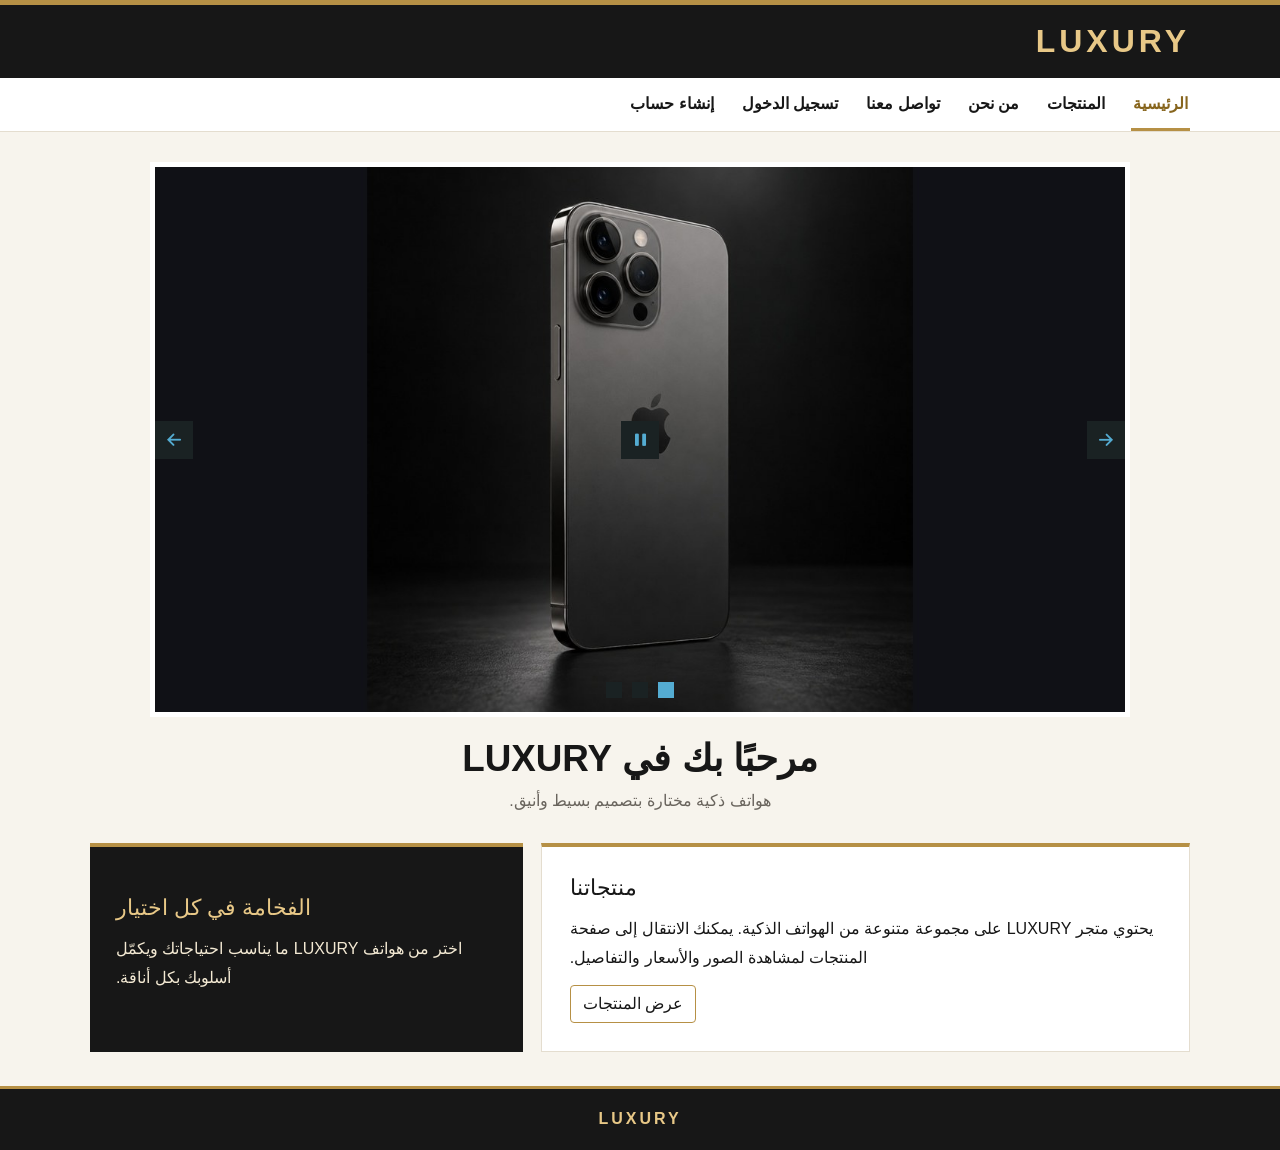
<file: index.html>
<!DOCTYPE html>
<html lang="ar" dir="rtl">
<head>
  <meta charset="UTF-8">
  <meta name="viewport" content="width=device-width, initial-scale=1.0">
  <title>الرئيسية | LUXURY</title>
  <link rel="stylesheet" href="libs/bootstrap/bootstrap.min.css">
  <link rel="stylesheet" href="wowslider/engine1/style.css">
  <link rel="stylesheet" href="css/style.css">
</head>
<body class="home-page">
<header class="site-header">
  <div class="header-inner">
    <h1 class="brand-name">LUXURY</h1>
  </div>
</header>
<nav class="main-nav">
  <ul>
      <li><a href="index.html" class="active">الرئيسية</a></li>
      <li><a href="html/products.html">المنتجات</a></li>
      <li><a href="html/about.html">من نحن</a></li>
      <li><a href="html/contact.html">تواصل معنا</a></li>
      <li><a href="html/login.html">تسجيل الدخول</a></li>
      <li><a href="html/register.html">إنشاء حساب</a></li>
  </ul>
</nav>
<main>
  <section class="container">
    <div class="slider-wrap">
      <div id="wowslider-container1">
        <div class="ws_images">
          <ul>
          <li><img src="wowslider/data1/images/slide1.jpg" alt="هواتف LUXURY" title="" id="wows1_0"></li>
          <li><img src="wowslider/data1/images/slide2.jpg" alt="هواتف LUXURY" title="" id="wows1_1"></li>
          <li><img src="wowslider/data1/images/slide3.jpg" alt="هواتف LUXURY" title="" id="wows1_2"></li>
          </ul>
        </div>
        <div class="ws_bullets">
          <div>
          <a href="#" title="الشريحة 1"><span><img src="wowslider/data1/tooltips/slide1.jpg" alt="">1</span></a>
          <a href="#" title="الشريحة 2"><span><img src="wowslider/data1/tooltips/slide2.jpg" alt="">2</span></a>
          <a href="#" title="الشريحة 3"><span><img src="wowslider/data1/tooltips/slide3.jpg" alt="">3</span></a>
          </div>
        </div>
        <div class="ws_script" style="position:absolute;left:-99%"><a href="http://wowslider.net">WOWSlider</a></div>
        <div class="ws_shadow"></div>
      </div>
    </div>
    <div class="page-title">
      <h2>مرحبًا بك في LUXURY</h2>
      <p>هواتف ذكية مختارة بتصميم بسيط وأنيق.</p>
    </div>
    <div class="home-grid">
      <section class="section-card">
        <h3>منتجاتنا</h3>
        <p>
          يحتوي متجر LUXURY على مجموعة متنوعة من الهواتف الذكية.
          يمكنك الانتقال إلى صفحة المنتجات لمشاهدة الصور والأسعار والتفاصيل.
        </p>
        <a class="btn btn-outline-dark" href="html/products.html">عرض المنتجات</a>
      </section>
      <aside class="tip-box">
        <h3>الفخامة في كل اختيار</h3>
        <p>اختر من هواتف LUXURY ما يناسب احتياجاتك ويكمّل أسلوبك بكل أناقة.</p>
      </aside>
    </div>
  </section>
</main>
<footer class="site-footer">
  <p>LUXURY</p>
</footer>
<script src="libs/jquery/jquery.min.js"></script>
<script src="libs/bootstrap/bootstrap.bundle.min.js"></script>
<script src="js/main.js"></script>
<script src="wowslider/engine1/wowslider.js"></script>
<script src="wowslider/engine1/script.js"></script>
</body>
</html>
</file>
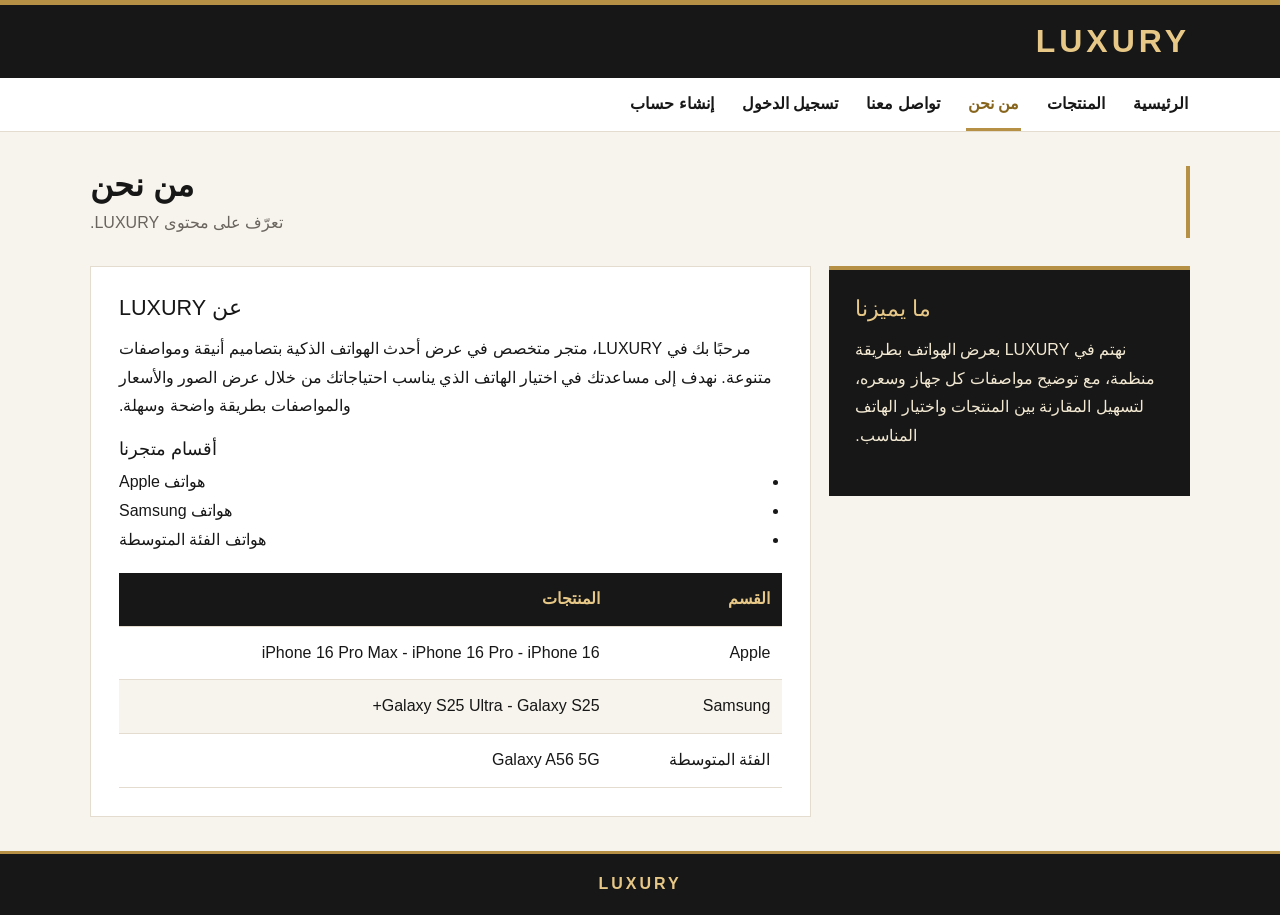
<file: html/about.html>
<!DOCTYPE html>
<html lang="ar" dir="rtl">
<head>
  <meta charset="UTF-8">
  <meta name="viewport" content="width=device-width, initial-scale=1.0">
  <title>من نحن | LUXURY</title>
  <link rel="stylesheet" href="../libs/bootstrap/bootstrap.min.css">
  <link rel="stylesheet" href="../css/style.css">
</head>
<body class="about-page">
<header class="site-header">
  <div class="header-inner">
    <h1 class="brand-name">LUXURY</h1>
  </div>
</header>
<nav class="main-nav">
  <ul>
      <li><a href="../index.html">الرئيسية</a></li>
      <li><a href="products.html">المنتجات</a></li>
      <li><a href="about.html" class="active">من نحن</a></li>
      <li><a href="contact.html">تواصل معنا</a></li>
      <li><a href="login.html">تسجيل الدخول</a></li>
      <li><a href="register.html">إنشاء حساب</a></li>
  </ul>
</nav>
<main class="container">
  <div class="page-title">
    <h2>من نحن</h2>
    <p>تعرّف على محتوى LUXURY.</p>
  </div>
  <div class="about-layout">
    <aside class="tip-box">
      <h3>ما يميزنا</h3>
      <p>نهتم في LUXURY بعرض الهواتف بطريقة منظمة، مع توضيح مواصفات كل جهاز وسعره، لتسهيل المقارنة بين المنتجات واختيار الهاتف المناسب.</p>
    </aside>
    <section class="section-card">
      <h3>عن LUXURY</h3>
      <p>
        مرحبًا بك في LUXURY، متجر متخصص في عرض أحدث الهواتف الذكية بتصاميم أنيقة ومواصفات متنوعة.
        نهدف إلى مساعدتك في اختيار الهاتف الذي يناسب احتياجاتك من خلال عرض الصور والأسعار والمواصفات بطريقة واضحة وسهلة.
      </p>
      <h4>أقسام متجرنا</h4>
      <ul class="simple-list">
        <li>هواتف Apple</li>
        <li>هواتف Samsung</li>
        <li>هواتف الفئة المتوسطة</li>
      </ul>
      <table class="info-table">
        <thead>
          <tr>
            <th>القسم</th>
            <th>المنتجات</th>
          </tr>
        </thead>
        <tbody>
          <tr>
            <td>Apple</td>
            <td>iPhone 16 Pro Max - iPhone 16 Pro - iPhone 16</td>
          </tr>
          <tr>
            <td>Samsung</td>
            <td>Galaxy S25 Ultra - Galaxy S25+</td>
          </tr>
          <tr>
            <td>الفئة المتوسطة</td>
            <td>Galaxy A56 5G</td>
          </tr>
        </tbody>
      </table>
    </section>
  </div>
</main>
<footer class="site-footer">
  <p>LUXURY</p>
</footer>
<script src="../libs/jquery/jquery.min.js"></script>
<script src="../libs/bootstrap/bootstrap.bundle.min.js"></script>
<script src="../js/main.js"></script>
</body>
</html>
</file>
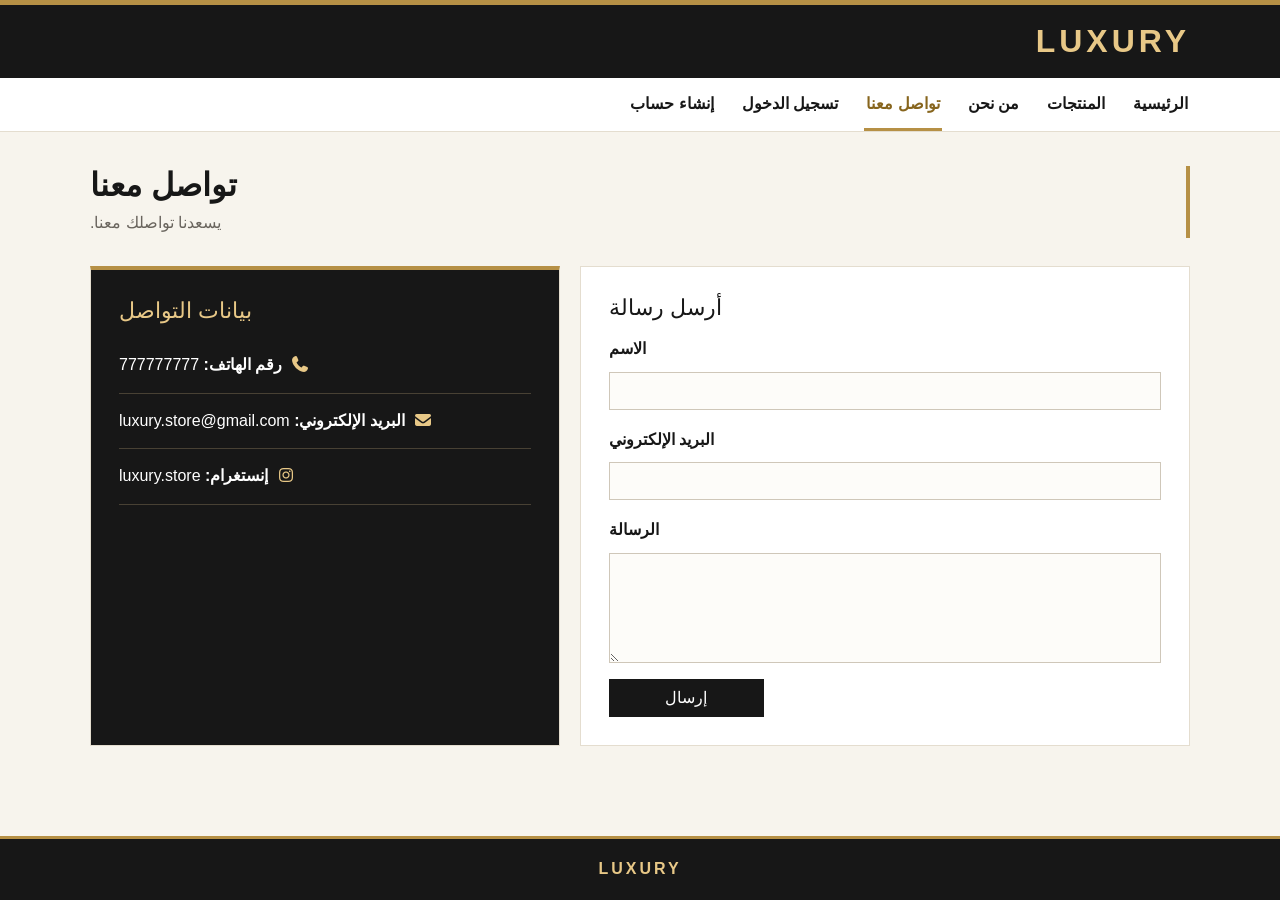
<file: html/contact.html>
<!DOCTYPE html>
<html lang="ar" dir="rtl">
<head>
  <meta charset="UTF-8">
  <meta name="viewport" content="width=device-width, initial-scale=1.0">
  <title>تواصل معنا | LUXURY</title>
  <link rel="stylesheet" href="../libs/bootstrap/bootstrap.min.css">
  <link rel="stylesheet" href="../libs/toast-notification/toast-notification.css">
  <link rel="stylesheet" href="../libs/fontawesome/css/all.min.css">
  <link rel="stylesheet" href="../css/style.css">
</head>
<body class="contact-page">
<header class="site-header">
  <div class="header-inner">
    <h1 class="brand-name">LUXURY</h1>
  </div>
</header>
<nav class="main-nav">
  <ul>
      <li><a href="../index.html">الرئيسية</a></li>
      <li><a href="products.html">المنتجات</a></li>
      <li><a href="about.html">من نحن</a></li>
      <li><a href="contact.html" class="active">تواصل معنا</a></li>
      <li><a href="login.html">تسجيل الدخول</a></li>
      <li><a href="register.html">إنشاء حساب</a></li>
  </ul>
</nav>
<main class="container">
  <div class="page-title">
    <h2>تواصل معنا</h2>
    <p>يسعدنا تواصلك معنا.</p>
  </div>
  <div class="contact-grid">
    <section class="section-card">
      <h3>أرسل رسالة</h3>
      <form id="contactForm" class="needs-validation" novalidate>
      <div class="mb-3">
        <label class="form-label" for="contactName">الاسم</label>
        <input class="form-control" id="contactName" type="text" required>
      </div>
      <div class="mb-3">
        <label class="form-label" for="contactEmail">البريد الإلكتروني</label>
        <input class="form-control" id="contactEmail" type="email" required>
      </div>
      <div class="mb-3">
        <label class="form-label" for="contactMessage">الرسالة</label>
        <textarea class="form-control" id="contactMessage" rows="4" required></textarea>
      </div>
        <button class="btn btn-dark" type="submit">إرسال</button>
      </form>
    </section>
    <section class="section-card">
      <h3>بيانات التواصل</h3>
      <ul class="contact-list">
        <li><i class="fa-solid fa-phone"></i> <strong>رقم الهاتف:</strong> 777777777</li>
        <li><i class="fa-solid fa-envelope"></i> <strong>البريد الإلكتروني:</strong> luxury.store@gmail.com</li>
        <li><i class="fa-brands fa-instagram"></i> <strong>إنستغرام:</strong> luxury.store</li>
      </ul>
    </section>
  </div>
</main>
<footer class="site-footer">
  <p>LUXURY</p>
</footer>
<script src="../libs/jquery/jquery.min.js"></script>
<script src="../libs/bootstrap/bootstrap.bundle.min.js"></script>
<script src="../libs/toast-notification/toast-notification.js"></script>
<script src="../js/main.js"></script>
</body>
</html>
</file>
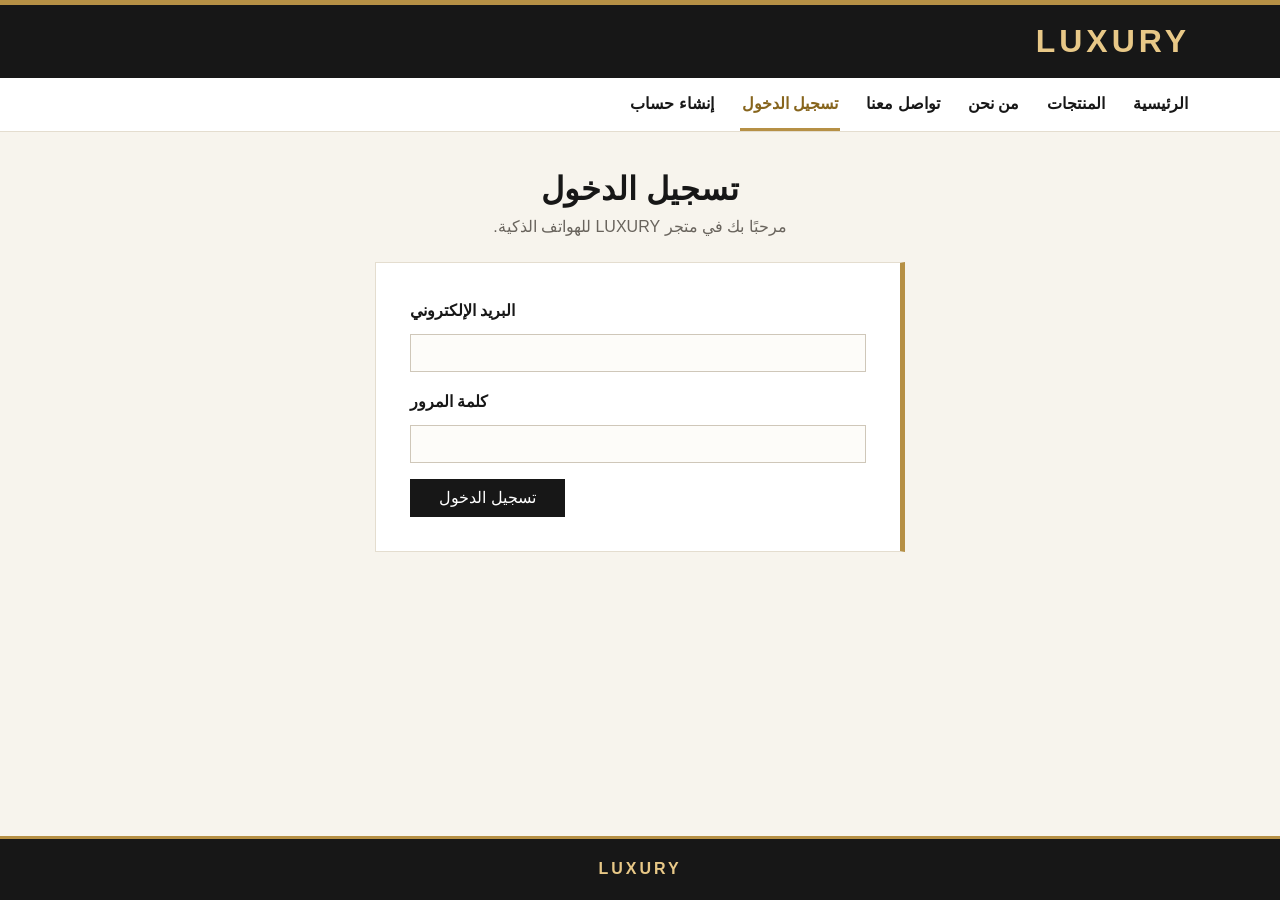
<file: html/login.html>
<!DOCTYPE html>
<html lang="ar" dir="rtl">
<head>
  <meta charset="UTF-8">
  <meta name="viewport" content="width=device-width, initial-scale=1.0">
  <title>تسجيل الدخول | LUXURY</title>
  <link rel="stylesheet" href="../libs/bootstrap/bootstrap.min.css">
  <link rel="stylesheet" href="../libs/toast-notification/toast-notification.css">
  <link rel="stylesheet" href="../css/style.css">
</head>
<body class="login-page">
<header class="site-header">
  <div class="header-inner">
    <h1 class="brand-name">LUXURY</h1>
  </div>
</header>
<nav class="main-nav">
  <ul>
      <li><a href="../index.html">الرئيسية</a></li>
      <li><a href="products.html">المنتجات</a></li>
      <li><a href="about.html">من نحن</a></li>
      <li><a href="contact.html">تواصل معنا</a></li>
      <li><a href="login.html" class="active">تسجيل الدخول</a></li>
      <li><a href="register.html">إنشاء حساب</a></li>
  </ul>
</nav>
<main class="container">
  <div class="page-title">
    <h2>تسجيل الدخول</h2>
    <p>مرحبًا بك في متجر LUXURY للهواتف الذكية.</p>
  </div>
  <section class="section-card form-card">
    <form id="loginForm" class="needs-validation" novalidate>
      <div class="mb-3">
        <label class="form-label" for="loginEmail">البريد الإلكتروني</label>
        <input class="form-control" id="loginEmail" type="email" required>
      </div>
      <div class="mb-3">
        <label class="form-label" for="loginPassword">كلمة المرور</label>
        <input class="form-control" id="loginPassword" type="password" minlength="6" required>
      </div>
      <button class="btn btn-dark" type="submit">تسجيل الدخول</button>
    </form>
  </section>
</main>
<footer class="site-footer">
  <p>LUXURY</p>
</footer>
<script src="../libs/jquery/jquery.min.js"></script>
<script src="../libs/bootstrap/bootstrap.bundle.min.js"></script>
<script src="../libs/toast-notification/toast-notification.js"></script>
<script src="../js/main.js"></script>
</body>
</html>
</file>
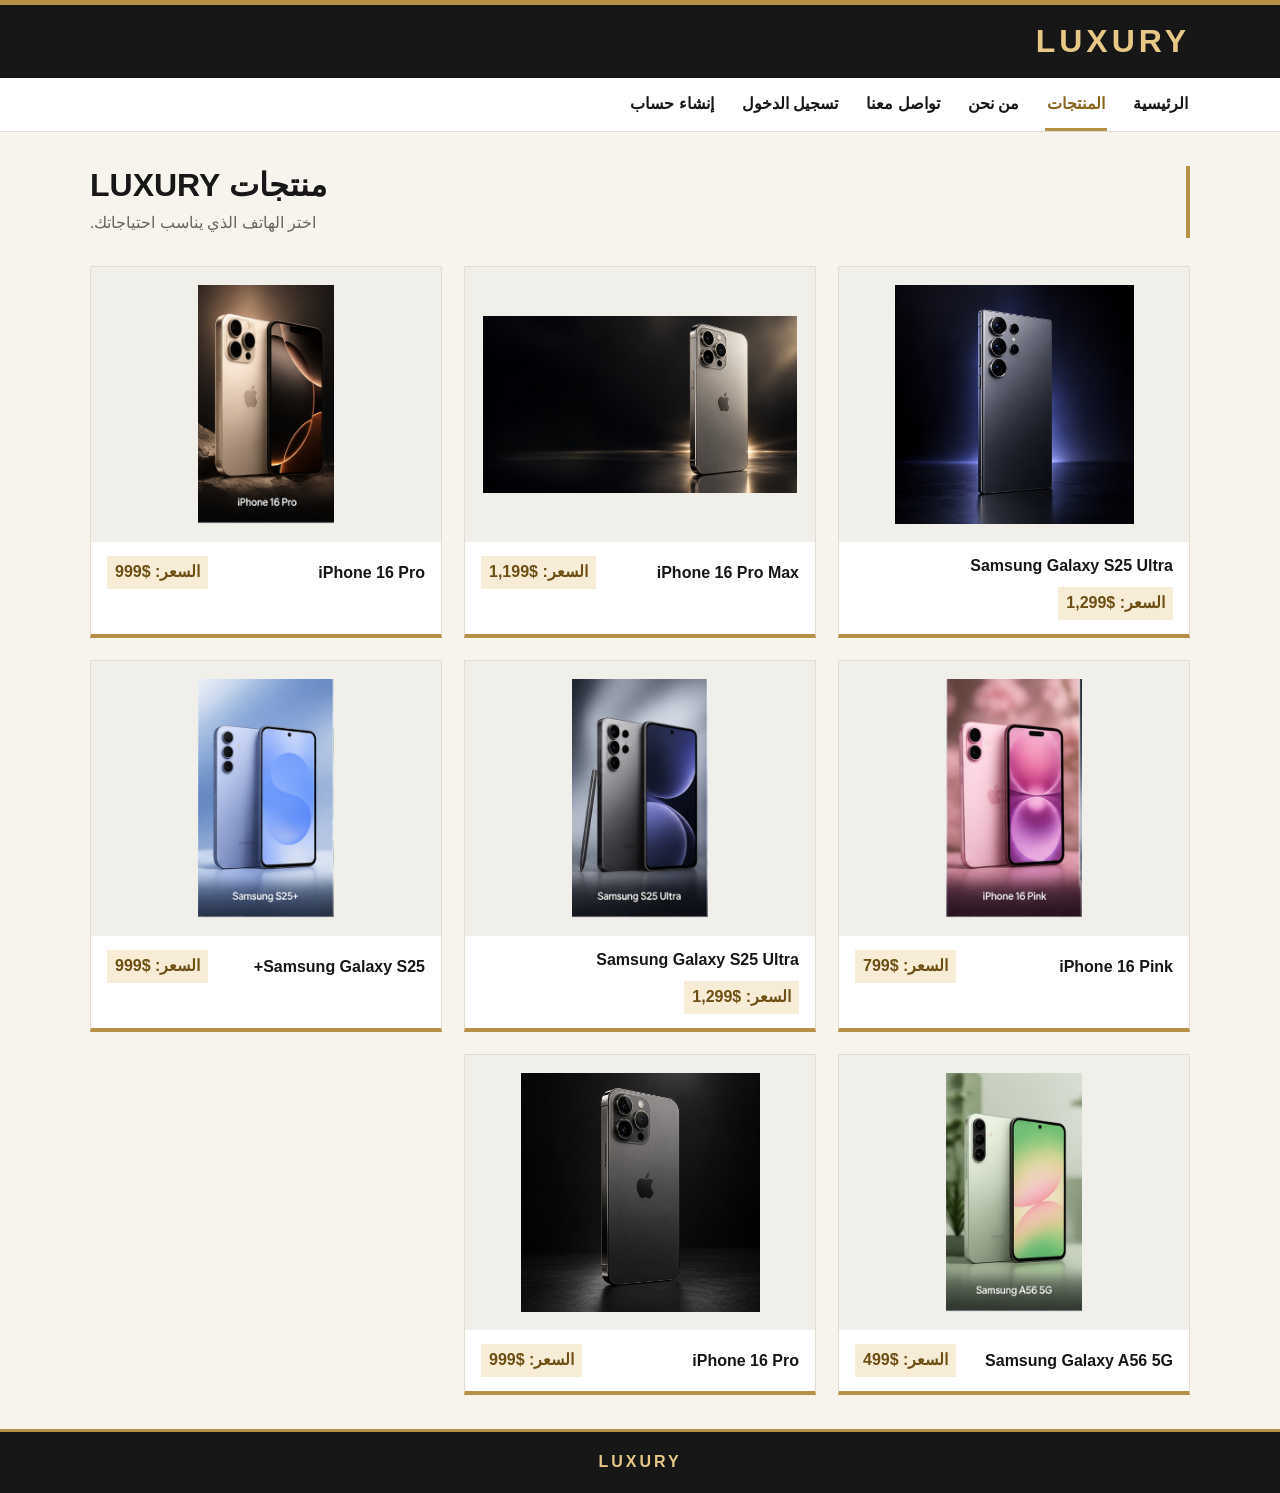
<file: html/products.html>
<!DOCTYPE html>
<html lang="ar" dir="rtl">
<head>
  <meta charset="UTF-8">
  <meta name="viewport" content="width=device-width, initial-scale=1.0">
  <title>المنتجات | LUXURY</title>
  <link rel="stylesheet" href="../libs/bootstrap/bootstrap.min.css">
  <link rel="stylesheet" href="../libs/toast-notification/toast-notification.css">
  <link rel="stylesheet" href="../css/style.css">
</head>
<body class="products-page">
<header class="site-header">
  <div class="header-inner">
    <h1 class="brand-name">LUXURY</h1>
  </div>
</header>
<nav class="main-nav">
  <ul>
      <li><a href="../index.html">الرئيسية</a></li>
      <li><a href="products.html" class="active">المنتجات</a></li>
      <li><a href="about.html">من نحن</a></li>
      <li><a href="contact.html">تواصل معنا</a></li>
      <li><a href="login.html">تسجيل الدخول</a></li>
      <li><a href="register.html">إنشاء حساب</a></li>
  </ul>
</nav>
<main class="container">
  <section>
    <div class="page-title">
      <h2>منتجات LUXURY</h2>
      <p>اختر الهاتف الذي يناسب احتياجاتك.</p>
    </div>
    <div class="products-grid">
      <article class="product-card" tabindex="0">
        <img src="../images/phone1.jpg" alt="Samsung Galaxy S25 Ultra">
        <div class="product-info">
          <h3>Samsung Galaxy S25 Ultra</h3>
          <p class="price">السعر: $1,299</p>
        </div>
        <div class="hover-details">
          <h4>Samsung Galaxy S25 Ultra</h4>
          <ul>
          <li>شاشة 6.9 بوصة</li>
          <li>كاميرا رئيسية 200 ميجابكسل</li>
          <li>قلم S Pen</li>
          </ul>
        <button id="phone1DetailsBtn" class="btn btn-light btn-sm" type="button">تفاصيل أكثر</button>
        </div>
      </article>
      <article class="product-card" tabindex="0">
        <img src="../images/phone2.jpg" alt="iPhone 16 Pro Max">
        <div class="product-info">
          <h3>iPhone 16 Pro Max</h3>
          <p class="price">السعر: $1,199</p>
        </div>
        <div class="hover-details">
          <h4>iPhone 16 Pro Max</h4>
          <ul>
          <li>شاشة 6.9 بوصة</li>
          <li>معالج A18 Pro</li>
          <li>كاميرا رئيسية 48 ميجابكسل</li>
          </ul>
        <button id="phone2DetailsBtn" class="btn btn-light btn-sm" type="button">تفاصيل أكثر</button>
        </div>
      </article>
      <article class="product-card" tabindex="0">
        <img src="../images/phone3.jpg" alt="iPhone 16 Pro">
        <div class="product-info">
          <h3>iPhone 16 Pro</h3>
          <p class="price">السعر: $999</p>
        </div>
        <div class="hover-details">
          <h4>iPhone 16 Pro</h4>
          <ul>
          <li>شاشة 6.3 بوصة</li>
          <li>معالج A18 Pro</li>
          <li>كاميرا رئيسية 48 ميجابكسل</li>
          </ul>
        </div>
      </article>
      <article class="product-card" tabindex="0">
        <img src="../images/phone4.jpg" alt="iPhone 16 Pink">
        <div class="product-info">
          <h3>iPhone 16 Pink</h3>
          <p class="price">السعر: $799</p>
        </div>
        <div class="hover-details">
          <h4>iPhone 16 Pink</h4>
          <ul>
          <li>شاشة 6.1 بوصة</li>
          <li>معالج A18</li>
          <li>كاميرا رئيسية 48 ميجابكسل</li>
          </ul>
        </div>
      </article>
      <article class="product-card" tabindex="0">
        <img src="../images/phone5.jpg" alt="Samsung Galaxy S25 Ultra">
        <div class="product-info">
          <h3>Samsung Galaxy S25 Ultra</h3>
          <p class="price">السعر: $1,299</p>
        </div>
        <div class="hover-details">
          <h4>Samsung Galaxy S25 Ultra</h4>
          <ul>
          <li>شاشة Dynamic AMOLED 2X</li>
          <li>بطارية 5000mAh</li>
          <li>ذاكرة RAM بسعة 12GB</li>
          </ul>
        </div>
      </article>
      <article class="product-card" tabindex="0">
        <img src="../images/phone6.jpg" alt="Samsung Galaxy S25+">
        <div class="product-info">
          <h3>Samsung Galaxy S25+</h3>
          <p class="price">السعر: $999</p>
        </div>
        <div class="hover-details">
          <h4>Samsung Galaxy S25+</h4>
          <ul>
          <li>شاشة 6.7 بوصة</li>
          <li>بطارية 4900mAh</li>
          <li>كاميرا رئيسية 50 ميجابكسل</li>
          </ul>
        </div>
      </article>
      <article class="product-card" tabindex="0">
        <img src="../images/phone7.jpg" alt="Samsung Galaxy A56 5G">
        <div class="product-info">
          <h3>Samsung Galaxy A56 5G</h3>
          <p class="price">السعر: $499</p>
        </div>
        <div class="hover-details">
          <h4>Samsung Galaxy A56 5G</h4>
          <ul>
          <li>شاشة 6.7 بوصة</li>
          <li>بطارية 5000mAh</li>
          <li>كاميرا رئيسية 50 ميجابكسل</li>
          </ul>
        </div>
      </article>
      <article class="product-card" tabindex="0">
        <img src="../images/phone8.jpg" alt="iPhone 16 Pro">
        <div class="product-info">
          <h3>iPhone 16 Pro</h3>
          <p class="price">السعر: $999</p>
        </div>
        <div class="hover-details">
          <h4>iPhone 16 Pro</h4>
          <ul>
          <li>شاشة Super Retina XDR</li>
          <li>تقريب بصري حتى 5x</li>
          <li>هيكل من التيتانيوم</li>
          </ul>
        </div>
      </article>
    </div>
  </section>
</main>
<div class="modal fade" id="phone1Modal" tabindex="-1" aria-hidden="true">
  <div class="modal-dialog modal-dialog-centered">
    <div class="modal-content"></div>
  </div>
</div>
<div class="modal fade" id="phone2Modal" tabindex="-1" aria-hidden="true">
  <div class="modal-dialog modal-dialog-centered">
    <div class="modal-content"></div>
  </div>
</div>
<footer class="site-footer">
  <p>LUXURY</p>
</footer>
<script src="../libs/jquery/jquery.min.js"></script>
<script src="../libs/bootstrap/bootstrap.bundle.min.js"></script>
<script src="../libs/toast-notification/toast-notification.js"></script>
<script src="../js/main.js"></script>
</body>
</html>
</file>
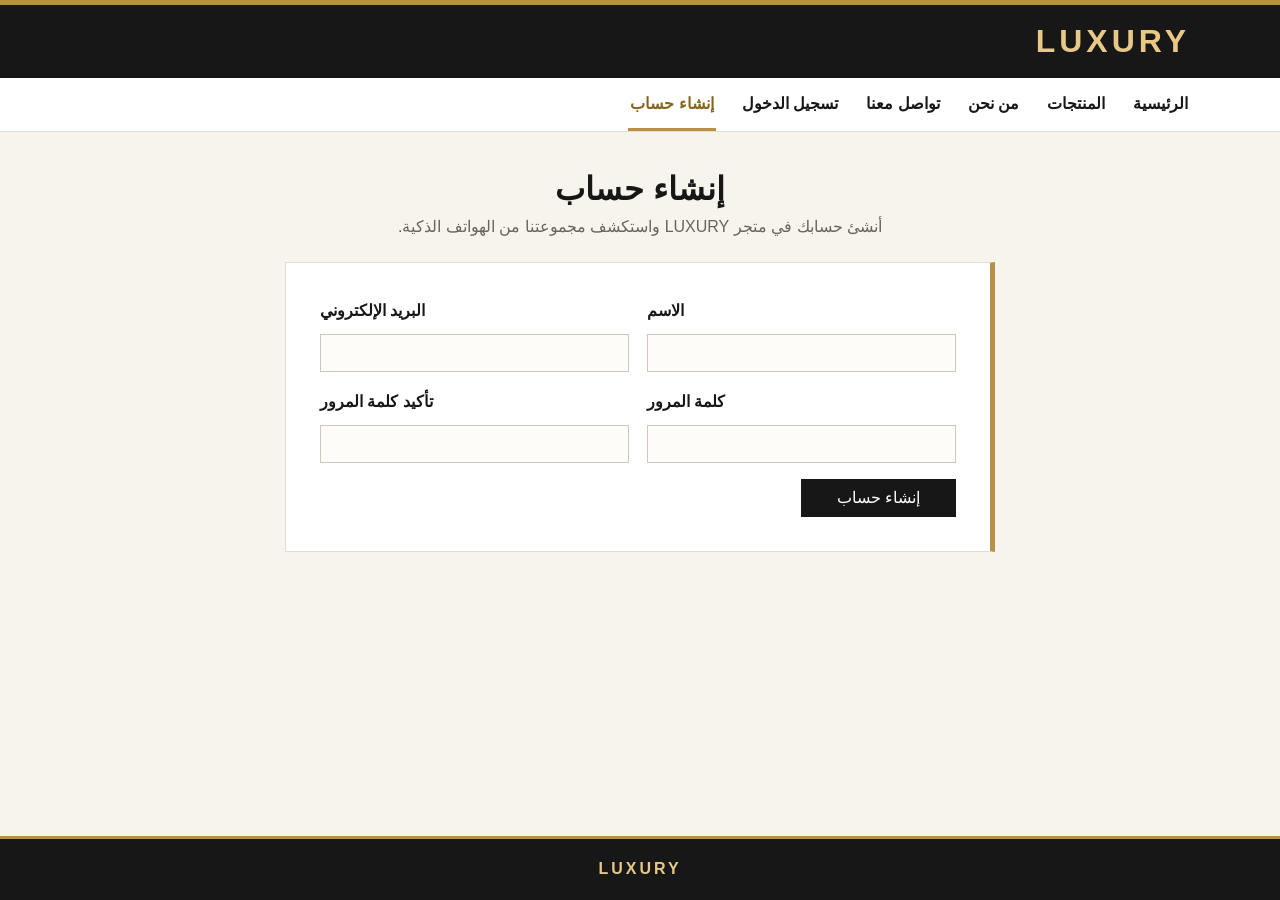
<file: html/register.html>
<!DOCTYPE html>
<html lang="ar" dir="rtl">
<head>
  <meta charset="UTF-8">
  <meta name="viewport" content="width=device-width, initial-scale=1.0">
  <title>إنشاء حساب | LUXURY</title>
  <link rel="stylesheet" href="../libs/bootstrap/bootstrap.min.css">
  <link rel="stylesheet" href="../libs/toast-notification/toast-notification.css">
  <link rel="stylesheet" href="../css/style.css">
</head>
<body class="register-page">
<header class="site-header">
  <div class="header-inner">
    <h1 class="brand-name">LUXURY</h1>
  </div>
</header>
<nav class="main-nav">
  <ul>
      <li><a href="../index.html">الرئيسية</a></li>
      <li><a href="products.html">المنتجات</a></li>
      <li><a href="about.html">من نحن</a></li>
      <li><a href="contact.html">تواصل معنا</a></li>
      <li><a href="login.html">تسجيل الدخول</a></li>
      <li><a href="register.html" class="active">إنشاء حساب</a></li>
  </ul>
</nav>
<main class="container">
  <div class="page-title">
    <h2>إنشاء حساب</h2>
    <p>أنشئ حسابك في متجر LUXURY واستكشف مجموعتنا من الهواتف الذكية.</p>
  </div>
  <section class="section-card form-card">
    <form id="registerForm" class="needs-validation" novalidate>
      <div class="mb-3">
        <label class="form-label" for="fullName">الاسم</label>
        <input class="form-control" id="fullName" type="text" minlength="3" required>
      </div>
      <div class="mb-3">
        <label class="form-label" for="registerEmail">البريد الإلكتروني</label>
        <input class="form-control" id="registerEmail" type="email" required>
      </div>
      <div class="mb-3">
        <label class="form-label" for="password">كلمة المرور</label>
        <input class="form-control" id="password" type="password" minlength="6" required>
      </div>
      <div class="mb-3">
        <label class="form-label" for="confirmPassword">تأكيد كلمة المرور</label>
        <input class="form-control" id="confirmPassword" type="password" minlength="6" required>
      </div>
      <button class="btn btn-dark" type="submit">إنشاء حساب</button>
    </form>
  </section>
</main>
<footer class="site-footer">
  <p>LUXURY</p>
</footer>
<script src="../libs/jquery/jquery.min.js"></script>
<script src="../libs/bootstrap/bootstrap.bundle.min.js"></script>
<script src="../libs/toast-notification/toast-notification.js"></script>
<script src="../js/main.js"></script>
</body>
</html>
</file>
<file: wowslider/engine1/style.css>
/*
 *	generated by WOW Slider 9.0
 *	template Convex
 */

@font-face {
  font-family: 'ws-ctrl-convex';
  src: url('ws-ctrl-convex.eot');
  src: url('ws-ctrl-convex.eot#iefix') format('embedded-opentype'),
       url('ws-ctrl-convex.svg#ws-ctrl-convex') format('svg');
  font-weight: normal;
  font-style: normal;
}
@font-face {
  font-family: 'ws-ctrl-convex';
  src: url('[data-uri]') format('woff'),
       url('[data-uri]') format('truetype');
}
#wowslider-container1 { 
	display: table;
	zoom: 1; 
	position: relative;
	width: 100%;
	max-width: 1280px;
	max-height:720px;
	margin:0px auto 0px;
	z-index:90;
	text-align:left; /* reset align=center */
	font-size: 10px;
	text-shadow: none; /* fix some user styles */

	/* reset box-sizing (to boostrap friendly) */
	-webkit-box-sizing: content-box;
	-moz-box-sizing: content-box;
	box-sizing: content-box; 
}
* html #wowslider-container1{ width:1280px }
#wowslider-container1 .ws_images ul{
	position:relative;
	width: 10000%; 
	height:100%;
	left:0;
	list-style:none;
	margin:0;
	padding:0;
	border-spacing:0;
	overflow: visible;
	/*table-layout:fixed;*/
}
#wowslider-container1 .ws_images ul li{
	position: relative;
	width:1%;
	height:100%;
	line-height:0; /*opera*/
	overflow: hidden;
	float:left;
	/*font-size:0;*/
	padding:0 0 0 0 !important;
	margin:0 0 0 0 !important;
}

#wowslider-container1 .ws_images{
	position: relative;
	left:0;
	top:0;
	height:100%;
	max-height:720px;
	max-width: 1280px;
	vertical-align: top;
	border:none;
	overflow: hidden;
}
#wowslider-container1 .ws_images ul a{
	width:100%;
	height:100%;
	max-height:720px;
	display:block;
	color:transparent;
}
#wowslider-container1 img{
	max-width: none !important;
}
#wowslider-container1 .ws_images .ws_list img,
#wowslider-container1 .ws_images > div > img{
	width:100%;
	border:none 0;
	max-width: none;
	padding:0;
	margin:0;
}
#wowslider-container1 .ws_images > div > img {
	max-height:720px;
}

#wowslider-container1 .ws_images iframe {
	position: absolute;
	z-index: -1;
}

#wowslider-container1 .ws-title > div {
	display: inline-block !important;
}

#wowslider-container1 a{ 
	text-decoration: none; 
	outline: none; 
	border: none; 
}

#wowslider-container1  .ws_bullets { 
	float: left;
	position:absolute;
	z-index:70;
}
#wowslider-container1  .ws_bullets div{
	position:relative;
	float:left;
	font-size: 0px;
}
/* compatibility with Joomla styles */
#wowslider-container1  .ws_bullets a {
	line-height: 0;
}

#wowslider-container1  .ws_script{
	display:none;
}
#wowslider-container1 sound, 
#wowslider-container1 object{
	position:absolute;
}

/* prevent some of users reset styles */
#wowslider-container1 .ws_effect {
	position: static;
	width: 100%;
	height: 100%;
}

#wowslider-container1 .ws_photoItem {
	border: 2em solid #fff;
	margin-left: -2em;
	margin-top: -2em;
}
#wowslider-container1 .ws_cube_side {
	background: #A6A5A9;
}


#wowslider-container1.ws_gestures {
	cursor: -webkit-grab;
	cursor: -moz-grab;
	cursor: url("[data-uri]"), move;
}
#wowslider-container1.ws_gestures.ws_grabbing {
	cursor: -webkit-grabbing;
	cursor: -moz-grabbing;
	cursor: url("[data-uri]"), move;
}

/* hide controls when video start play */
#wowslider-container1.ws_video_playing .ws_bullets,
#wowslider-container1.ws_video_playing .ws_fullscreen,
#wowslider-container1.ws_video_playing .ws_next,
#wowslider-container1.ws_video_playing .ws_prev {
	display: none;
}


/* youtube/vimeo buttons */
#wowslider-container1 .ws_video_btn {
	position: absolute;
	display: none;
	cursor: pointer;
	top: 0;
	left: 0;
	width: 100%;
	height: 100%;
	z-index: 55;
}
#wowslider-container1 .ws_video_btn.ws_youtube,
#wowslider-container1 .ws_video_btn.ws_vimeo {
	display: block;
}
#wowslider-container1 .ws_video_btn div {
	position: absolute;
	background-image: url(./playvideo.png);
	background-size: 200%;
	top: 50%;
	left: 50%;
	width: 7em;
	height: 5em;
	margin-left: -3.5em;
	margin-top: -2.5em;
}
#wowslider-container1 .ws_video_btn.ws_youtube div {
	background-position: 0 0;
}
#wowslider-container1 .ws_video_btn.ws_youtube:hover div {
	background-position: 100% 0;
}
#wowslider-container1 .ws_video_btn.ws_vimeo div {
	background-position: 0 100%;
}
#wowslider-container1 .ws_video_btn.ws_vimeo:hover div {
	background-position: 100% 100%;
}

#wowslider-container1 .ws_playpause.ws_hide {
	display: none !important;
}
/* bullets */
#wowslider-container1  .ws_bullets { 
	padding: 0px; 
}
#wowslider-container1 .ws_bullets a { 
	position:relative;
	display: inline-block;
	width: 0;
	margin: 3px 5px;
	padding: 8px;	

	-webkit-perspective: 80px;
	perspective: 80px;
} 
#wowslider-container1 .ws_bullets a > span {
	position:absolute;
	display: block;
	top:0;
	right: 0;
	height:100%;
	width:100%;
	-webkit-transform-style: preserve-3d;
	transform-style: preserve-3d;

	-webkit-transition: -webkit-transform 0.5s ease;
  	transition: -webkit-transform 0.5s ease, transform 0.5s ease;
}

#wowslider-container1 .ws_bullets a > span:before,
#wowslider-container1 .ws_bullets a > span:after {
	content: '';
	display: block;
	height:100%;
	background: #54acd2;

  	-webkit-transform: rotateX(-90deg) translateZ(-8px) translateY(8px);
  	transform: rotateX(-90deg) translateZ(-8px) translateY(8px);
}
#wowslider-container1 .ws_bullets a > span:after {
	position: absolute;
	top: 0;
	left: 0;
	width: 100%;
	height: 100%;
  	background: #1A2223;
  	-webkit-transform: rotateX(0deg);
  	transform: rotateX(0deg);
}

#wowslider-container1 .ws_bullets a.ws_overbull > span,
#wowslider-container1 .ws_bullets a.ws_selbull > span {
    -webkit-transform: rotateX(-90deg) translateZ(8px) translateY(8px);
    transform: rotateX(-90deg) translateZ(8px) translateY(8px);
}




/* play/pause, arrows */
#wowslider-container1 a.ws_next,
#wowslider-container1 a.ws_prev,
#wowslider-container1 .ws_playpause {
	position:absolute;
	font: 2em "ws-ctrl-convex";
	width: 2.5em;
	height: 2.5em;
	top:50%;
	
	margin-top: -1.25em;
	color: #ffffff;
	z-index: 100;

	-webkit-perspective: 20em;
	perspective: 20em;
}
#wowslider-container1 a.ws_next {
	right: 0;
}
#wowslider-container1 a.ws_prev {
	left: 0;
}
#wowslider-container1 .ws_playpause {
	left:50%;
	margin-left:-1.25em;
}

#wowslider-container1 a.ws_next > span,
#wowslider-container1 a.ws_prev > span,
#wowslider-container1 .ws_playpause > span,
#wowslider-container1 .ws_bullets a > span {
	display: block;
	-webkit-transform-style: preserve-3d;
	transform-style: preserve-3d;

	-webkit-transition: -webkit-transform 0.5s ease;
  	transition: -webkit-transform 0.5s ease, transform 0.5s ease;
}


#wowslider-container1 a.ws_next > span:before,
#wowslider-container1 a.ws_prev > span:before,
#wowslider-container1 .ws_playpause > span:before,
#wowslider-container1 a.ws_next > span:after,
#wowslider-container1 a.ws_prev > span:after,
#wowslider-container1 .ws_playpause > span:after {
	display: block;
	text-align: center;
	line-height: 2.5em;
	height:100%;
	background: #54acd2;
	color: #1A2223;

  	-webkit-transform: rotateX(-90deg) translateZ(-1.25em) translateY(1.25em);
  	transform: rotateX(-90deg) translateZ(-1.25em) translateY(1.25em);
}
#wowslider-container1 .ws_play > span:before,
#wowslider-container1 .ws_play > span:after{
	content:"\e800";
}
#wowslider-container1 .ws_pause > span:before,
#wowslider-container1 .ws_pause > span:after{
	content:"\e801";
}
#wowslider-container1 a.ws_next > span:before,
#wowslider-container1 a.ws_next > span:after {
	content:'\e803';
}
#wowslider-container1 a.ws_prev > span:before,
#wowslider-container1 a.ws_prev > span:after {
	content:'\e802';
}

#wowslider-container1 a.ws_next > span:after,
#wowslider-container1 a.ws_prev > span:after,
#wowslider-container1 .ws_playpause > span:after {
	position: absolute;
	top: 0;
	left: 0;
	width: 100%;
	height: 100%;
  	-webkit-transform: rotateX(0deg);
  	transform: rotateX(0deg);
  	background: #1A2223;
	color: #54acd2;
}

#wowslider-container1 a.ws_next:hover > span,
#wowslider-container1 a.ws_prev:hover > span,
#wowslider-container1 .ws_playpause:hover > span {
    -webkit-transform: rotateX(-90deg) translateZ(1.25em) translateY(1.25em);
    transform: rotateX(-90deg) translateZ(1.25em) translateY(1.25em);
}/* bottom center */
#wowslider-container1  .ws_bullets {
	bottom:1.5em;
	left:50%;
}
#wowslider-container1  .ws_bullets div{
	left:-50%;
}#wowslider-container1 .ws-title{
	font: 1.3em 'Gurajada', serif;
	position: absolute;
	left: 2em;
	margin-right:10em;
	z-index: 50;

	color:#fff;
	padding: 1em;
	bottom: 30px;
	top: auto;
	opacity: 1;
}
#wowslider-container1 .ws-title div,#wowslider-container1 .ws-title span{
	display:inline-block;
	padding: 0.1em 0.6em;
	background-color: #1A2223;
	color: #54acd2;
}
#wowslider-container1 .ws-title div{
	display:block;
	margin-top:0.5em;
	font-size: 1.3em;
}
#wowslider-container1 .ws-title span{
	text-transform: uppercase;	
	font-size: 2em;
} 16.67%{left:-0%} 33.33%{left:-100%} 50%{left:-100%} 66.67%{left:-200%} 83.33%{left:-200%} }

#wowslider-container1 .ws_bullets  a img{
	position:absolute;
	display:block;
	text-indent:0;
	bottom:15px;
	left:-43px;
	visibility:hidden;
	max-width:none;
}
#wowslider-container1 .ws_bullets a:hover img{
	visibility:visible;
}

#wowslider-container1 .ws_bulframe div div{
	height:48px;
	overflow:visible;
	position:relative;
}
#wowslider-container1 .ws_bulframe div {
	left:0;
	overflow:hidden;
	position:relative;
	width:85px;
}
#wowslider-container1  .ws_bullets .ws_bulframe{
	position:absolute;
	display:none;
	bottom:25px;
	margin-left:8px;
	cursor:pointer;

	/* fixed bulframe hidding in Chrome */
	-webkit-transform: translateZ(0);
	-ms-transform: translateZ(0);
	-o-transform: translateZ(0);
	transform: translateZ(0);
}#wowslider-container1 .ws_bulframe div div{
	height: auto;
}

@media all and (max-width:760px) {
	#wowslider-container1 .ws_fullscreen {
		display: block;
	}
}
@media all and (max-width:400px){
	#wowslider-container1 .ws_controls,
	#wowslider-container1 .ws_bullets,
	#wowslider-container1 .ws_thumbs{
		display: none
	}
}
</file>
<file: css/style.css>
/* LUXURY Watches & Phones - تصميم المتجر */
:root {
  --ink: #171717;
  --gold: #b69045;
  --cream: #f7f4ed;
  --paper: #ffffff;
  --line: #e4ddcf;
  --muted: #69645d;
}

* { box-sizing: border-box; }
html { scroll-behavior: auto; }
body {
  margin: 0;
  min-height: 100vh;
  display: flex;
  flex-direction: column;
  direction: rtl;
  font-family: Tahoma, Arial, sans-serif;
  color: var(--ink);
  background: var(--cream);
  line-height: 1.8;
}
a { text-decoration: none; }
main { flex: 1; }
.container { width: min(1100px, 92%); max-width: none; margin: 0 auto; padding: 0; }

/* الترويسة والقائمة */
.site-header { background: var(--ink); border-top: 5px solid var(--gold); }
.header-inner { width: min(1100px, 92%); margin: auto; padding: 18px 0; }
.brand-name { margin: 0; color: #e8c887; font: 800 2rem Arial, sans-serif; letter-spacing: 4px; text-align: right; }
.main-nav { background: var(--paper); border-bottom: 1px solid var(--line); }
.main-nav ul { width: min(1100px, 92%); margin: auto; padding: 0; list-style: none; display: flex; flex-wrap: wrap; gap: 4px 24px; }
.main-nav a { display: block; padding: 12px 2px 9px; border-bottom: 3px solid transparent; color: var(--ink); font-weight: 700; }
.main-nav a:hover, .main-nav a.active { color: #87651d; border-color: var(--gold); }
.site-footer { width: 100%; margin-top: 34px; padding: 16px 0; color: #e8c887; background: var(--ink); text-align: center; border-top: 3px solid var(--gold); }
.site-footer p { margin: 0; font-weight: 800; letter-spacing: 3px; }

/* العناوين والكتل العامة */
.page-title { margin: 34px 0 28px; padding: 0 18px 0 0; border-right: 4px solid var(--gold); }
.page-title h2 { margin: 0 0 5px; font-size: 2rem; font-weight: 800; }
.page-title p { margin: 0; color: var(--muted); }
.section-card { padding: 28px; background: var(--paper); border: 1px solid var(--line); }
.section-card h3, .tip-box h3 { margin: 0 0 14px; font-size: 1.35rem; }
.section-card h4 { font-size: 1.1rem; margin-top: 18px; }
.tip-box { padding: 26px; background: var(--ink); color: #f3e9d3; border-top: 4px solid var(--gold); }
.tip-box h3 { color: #e8c887; }
.section-card p, .tip-box p { margin-bottom: 12px; }
.btn-dark, .btn-outline-dark:hover { background: var(--ink); color: #fff; border-color: var(--ink); }
.btn-outline-dark { color: var(--ink); border-color: var(--gold); }
.btn-dark:hover, .btn-outline-dark:focus { background: #75591e; border-color: #75591e; color: #fff; }
.btn-light { color: var(--ink); background: #e8c887; border-color: #e8c887; }

/* الرئيسية - السلايدر في الوسط ثم النص */
.home-page .slider-wrap { width: min(980px, 100%); margin: 30px auto 0; overflow: hidden; border: 5px solid var(--paper); background: var(--ink); }
#wowslider-container1 { position: relative; width: 100% !important; max-width: none !important; margin: 0 auto !important; }
.home-page .page-title { margin: 20px auto 28px; padding: 0; max-width: 720px; text-align: center; border-right: 0; }
.home-page .page-title h2 { font-size: 2.3rem; }
.home-page .home-grid { display: grid; grid-template-columns: 1.5fr 1fr; gap: 18px; align-items: stretch; }
.home-page .section-card { border-top: 4px solid var(--gold); }
.home-page .tip-box { display: flex; flex-direction: column; justify-content: center; }

/* المنتجات: بطاقات عمودية مع تفاصيل تظهر بالمرور */
.products-grid { display: grid; grid-template-columns: repeat(3, minmax(0, 1fr)); gap: 22px; }
.product-card { position: relative; overflow: hidden; min-width: 0; background: var(--paper); border: 1px solid var(--line); border-bottom: 4px solid var(--gold); }
.product-card > img { display: block; width: 100%; height: 275px; padding: 18px; object-fit: contain; background: #f1efea; }
.product-info { display: flex; align-items: center; justify-content: space-between; gap: 12px; flex-wrap: wrap; padding: 14px 16px; }
.product-info h3 { margin: 0; font-size: 1rem; font-weight: 700; }
.price { margin: 0; padding: 2px 8px; white-space: nowrap; color: #6d4e13; background: #f7edd6; font-weight: 800; }
.hover-details { position: absolute; inset: 0; display: flex; flex-direction: column; justify-content: center; padding: 24px; color: #fff; background: rgba(19,19,19,.96); opacity: 0; visibility: hidden; }
.product-card:hover .hover-details, .product-card:focus-within .hover-details, .product-card:focus .hover-details { opacity: 1; visibility: visible; }
.hover-details h4 { margin: 0 0 12px; color: #e8c887; }
.hover-details ul { padding-right: 20px; margin: 0 0 16px; }
.hover-details li { margin-bottom: 4px; }
.hover-details .btn { align-self: flex-start; }
.product-card:focus { outline: 2px solid var(--gold); }

/* من نحن: صندوق جانبي وجدول أقسام */
.about-layout { display: grid; grid-template-columns: 1fr 2fr; align-items: start; gap: 18px; }
.about-layout .tip-box { min-height: 230px; }
.simple-list { margin: 0 0 18px; padding-right: 20px; }
.info-table { width: 100%; margin: 16px 0 0; border-collapse: collapse; }
.info-table th, .info-table td { padding: 12px; border-bottom: 1px solid var(--line); text-align: right; }
.info-table th { background: var(--ink); color: #e8c887; }
.info-table tr:nth-child(even) td { background: var(--cream); }

/* تواصل معنا: النموذج وبيانات التواصل */
.contact-grid { display: grid; grid-template-columns: 1.3fr 1fr; gap: 20px; align-items: stretch; }
.contact-grid .section-card:last-child { background: var(--ink); color: #fff; border-top: 4px solid var(--gold); }
.contact-grid .section-card:last-child h3 { color: #e8c887; }
.contact-list { padding: 0; margin: 0; list-style: none; }
.contact-list li { padding: 13px 0; border-bottom: 1px solid #484134; overflow-wrap: anywhere; }
.contact-list i { width: 27px; color: #e8c887; }

/* تسجيل الدخول وإنشاء حساب */
.form-card { width: min(530px, 100%); margin: 0 auto; padding: 34px; background: var(--paper); border-right: 5px solid var(--gold); }
.login-page .page-title, .register-page .page-title { max-width: 530px; margin: 38px auto 20px; border: 0; padding: 0; text-align: center; }
.form-label { font-weight: 700; }
.form-control { border: 1px solid #cfc7b9; border-radius: 0; background: #fdfcf9; }
.form-control:focus { border-color: var(--gold); box-shadow: 0 0 0 2px #b6904526; }
.form-card .btn, .contact-grid form .btn { min-width: 155px; border-radius: 0; }
.register-page .form-card { width: min(710px, 100%); }
.register-page .form-card form { display: grid; grid-template-columns: 1fr 1fr; gap: 0 18px; }
.register-page .form-card form .btn { grid-column: 1 / -1; justify-self: start; }
.register-page .page-title { max-width: 710px; }

/* التكيف مع شاشة الهاتف */
@media (max-width: 850px) {
  .products-grid { grid-template-columns: repeat(2, minmax(0, 1fr)); }
  .about-layout, .contact-grid, .home-page .home-grid { grid-template-columns: 1fr; }
}
@media (max-width: 560px) {
  .brand-name { font-size: 1.65rem; }
  .main-nav ul { gap: 0 14px; }
  .main-nav a { padding: 9px 0 6px; font-size: .86rem; }
  .page-title h2, .home-page .page-title h2 { font-size: 1.6rem; }
  .products-grid { grid-template-columns: 1fr; }
  .section-card, .tip-box, .form-card { padding: 20px; }
  .register-page .form-card form { grid-template-columns: 1fr; }
  .product-card > img { height: 300px; }
}
</file>
<file: libs/toast-notification/toast-notification.css>
#toast-notification-container{
  position:fixed;
  top:20px;
  left:20px;
  z-index:9999;
  width:min(340px,calc(100% - 40px));
  direction:rtl;
}
.toast-notification{
  background:#ffffff;
  color:#222222;
  border:1px solid #e3d8be;
  border-right:5px solid #c6a35b;
  border-radius:10px;
  padding:13px 15px;
  margin-bottom:10px;
  box-shadow:0 8px 24px rgba(80,50,65,.16);
  opacity:0;
  transform:translateY(-8px);
  transition:opacity .2s ease,transform .2s ease;
  font-family:Tahoma,Arial,sans-serif;
}
.toast-notification.show{
  opacity:1;
  transform:translateY(0);
}
.toast-notification.success{
  border-right-color:#c6a35b;
}
.toast-notification.error{
  border-right-color:#b94a48;
}
</file>
